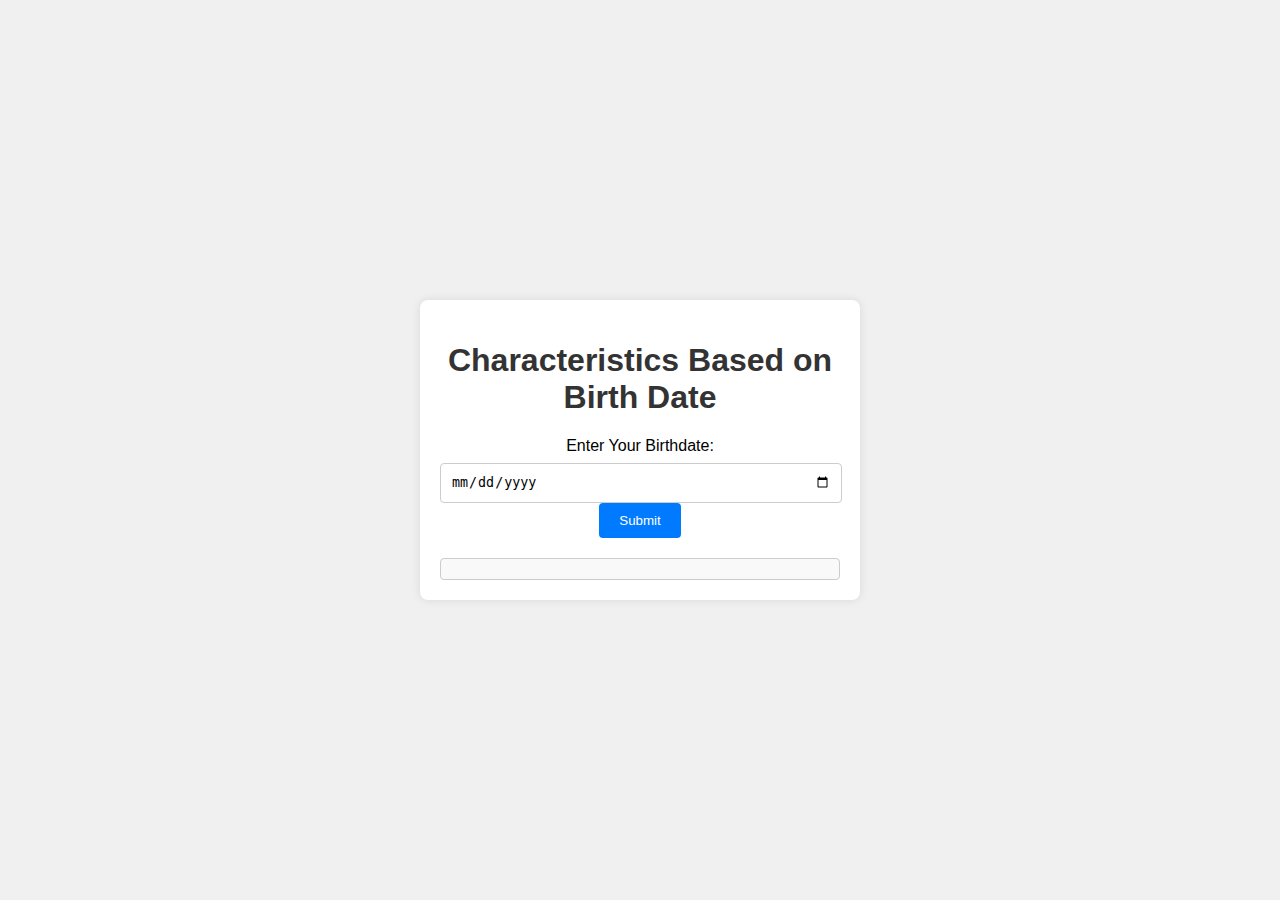
<file: Nissi-Autotasker/templates/char.html>
<!DOCTYPE html>
<html lang="en">
<head>
  <meta charset="UTF-8">
  <meta name="viewport" content="width=device-width, initial-scale=1.0">
  <title>Characteristics Based on Birth Date</title>
  <style>
    body {
      font-family: Arial, sans-serif;
      background-color: #f0f0f0;
      display: flex;
      justify-content: center;
      align-items: center;
      height: 100vh;
      margin: 0;
    }

    .container {
      background-color: #fff;
      padding: 20px;
      border-radius: 8px;
      box-shadow: 0 0 10px rgba(0, 0, 0, 0.1);
      text-align: center;
      max-width: 400px;
      width: 100%;
    }

    h1 {
      color: #333;
    }

    form {
      margin-bottom: 20px;
    }

    input[type="date"] {
      padding: 10px;
      margin-top: 8px;
      width: calc(100% - 20px);
      border-radius: 4px;
      border: 1px solid #ccc;
    }

    button {
      background-color: #007bff;
      color: #fff;
      border: none;
      padding: 10px 20px;
      cursor: pointer;
      border-radius: 4px;
    }

    button:hover {
      background-color: #0056b3;
    }

    #results {
      margin-top: 20px;
      padding: 10px;
      border: 1px solid #ccc;
      border-radius: 4px;
      background-color: #f9f9f9;
      text-align: left;
    }
  </style>
</head>
<body>
  <div class="container">
    <h1>Characteristics Based on Birth Date</h1>
    <form id="birthdateForm">
      <label for="birthdate">Enter Your Birthdate:</label>
      <input type="date" id="birthdate" name="birthdate" required>
      <button type="submit">Submit</button>
    </form>
    <div id="results"></div>
  </div>

  <script>
    document.getElementById('birthdateForm').addEventListener('submit', function(event) {
      event.preventDefault();
      const birthdate = document.getElementById('birthdate').value;
      const birthDateObj = new Date(birthdate);
      
      // Calculate mulank (life path number)
      const mulank = calculateMulank(birthDateObj);
      
      // Determine zodiac sign
      const zodiacSign = determineZodiacSign(birthDateObj.getMonth() + 1, birthDateObj.getDate());
      
      // Display results
      const resultsDiv = document.getElementById('results');
      resultsDiv.innerHTML = `
        <p><strong>Date of Birth:</strong> ${birthdate}</p>
        <p><strong>Mulank (Life Path Number):</strong> ${mulank}</p>
        <p><strong>Zodiac Sign:</strong> ${zodiacSign}</p>
        <p><strong>Characteristics:</strong> ${getCharacteristics(mulank, zodiacSign)}</p>
      `;
    });

    // Function to calculate mulank (life path number)
    function calculateMulank(date) {
      let day = date.getDate();
      let sum = 0;
      while (day > 0) {
        sum += day % 10;
        day = Math.floor(day / 10);
      }
      return sum;
    }

    // Function to determine zodiac sign
    function determineZodiacSign(month, day) {
      const zodiacSigns = [
        "Capricorn", "Aquarius", "Pisces", "Aries", "Taurus", "Gemini",
        "Cancer", "Leo", "Virgo", "Libra", "Scorpio", "Sagittarius"
      ];
      const startDates = [20, 19, 21, 20, 21, 21, 23, 23, 23, 23, 22, 22]; // Starting day of each Zodiac Sign in month

      let signIndex = month - 1;
      if (day < startDates[signIndex]) {
        signIndex = signIndex - 1;
      }
      if (signIndex === -1) {
        signIndex = 11;
      }
      return zodiacSigns[signIndex];
    }

    // Function to get characteristics based on mulank and zodiac sign
    function getCharacteristics(mulank, zodiacSign) {
      const characteristics = {
        1: "Natural leaders, independent, ambitious, courageous.",
        2: "Diplomatic, cooperative, nurturing, sensitive.",
        3: "Creative, expressive, optimistic, sociable.",
        4: "Practical, disciplined, reliable, hardworking.",
        5: "Adventurous, versatile, energetic, curious.",
        6: "Nurturing, compassionate, responsible, harmonious.",
        7: "Introspective, analytical, spiritual, insightful.",
        8: "Ambitious, influential, determined, practical.",
        9: "Compassionate, humanitarian, idealistic, generous."
      };
      
      return characteristics[mulank] + ` (${zodiacSign})`;
    }
  </script>
</body>
</html>
</file>
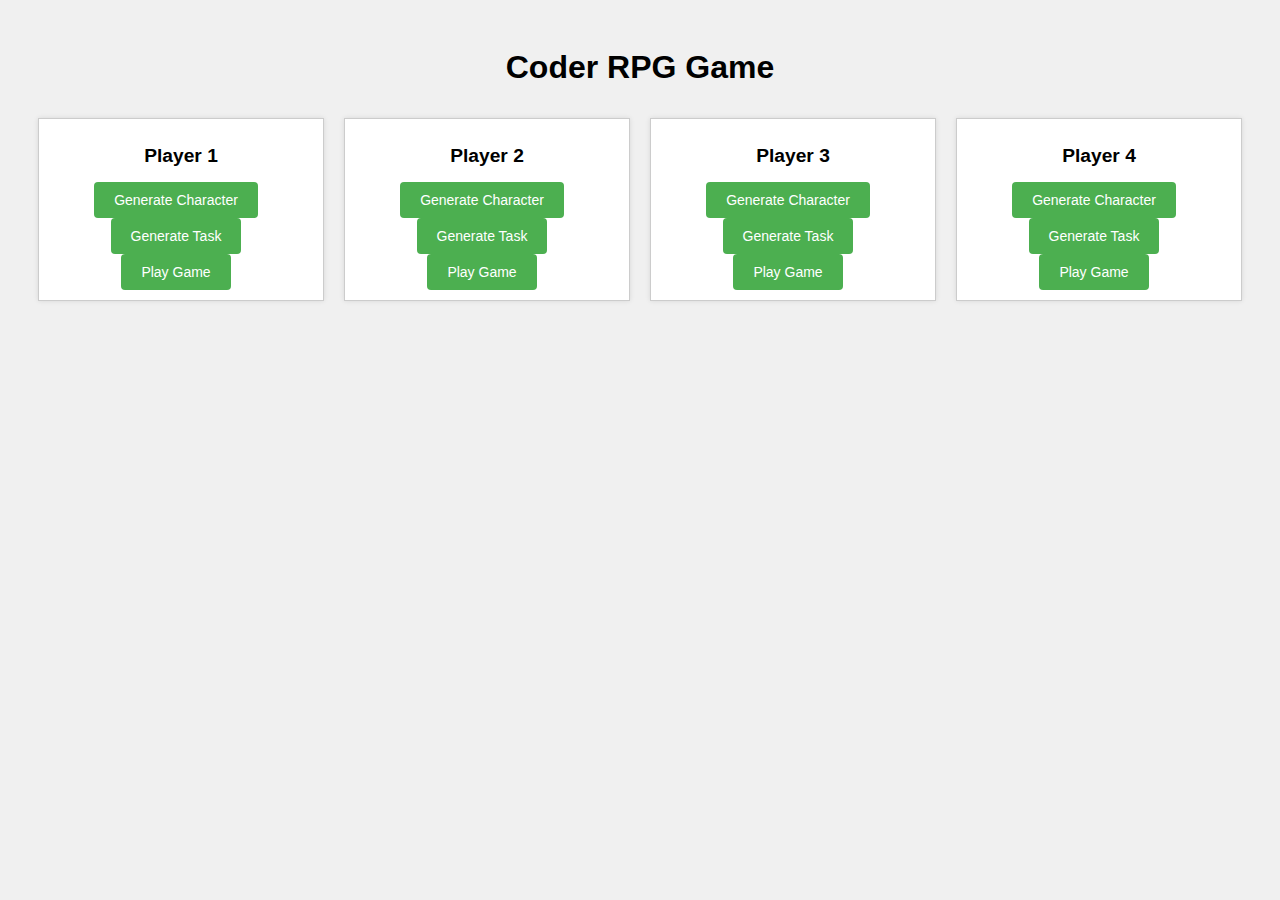
<file: Nissi-Autotasker/templates/comp.html>
<!DOCTYPE html>
<html lang="en">
<head>
<meta charset="UTF-8">
<meta name="viewport" content="width=device-width, initial-scale=1.0">
<title>Coder RPG Game</title>
<style>
    /* Inline CSS styles */
    body {
        font-family: Arial, sans-serif;
        background-color: #f0f0f0;
        text-align: center;
        padding: 20px;
    }
    .container {
        display: flex;
        justify-content: space-around;
        margin-top: 20px;
    }
    .player-box {
        width: 300px;
        background-color: #fff;
        border: 1px solid #ccc;
        padding: 10px;
        margin: 10px;
        box-shadow: 0 0 5px rgba(0, 0, 0, 0.1);
    }
    .player-box h2 {
        font-size: 1.2rem;
        margin-bottom: 10px;
    }
    .attribute-list, .task-list, .game-events {
        text-align: left;
        margin-bottom: 15px;
    }
    .attribute-list li, .task-list li, .game-events li {
        margin-bottom: 5px;
    }
    .btn-generate, .btn-task, .btn-play {
        background-color: #4CAF50;
        color: white;
        padding: 10px 20px;
        text-align: center;
        text-decoration: none;
        display: inline-block;
        font-size: 14px;
        cursor: pointer;
        border: none;
        border-radius: 4px;
        margin-right: 10px;
    }
    .btn-generate:hover, .btn-task:hover, .btn-play:hover {
        background-color: #45a049;
    }
</style>
</head>
<body>
    <h1>Coder RPG Game</h1>
    
    <div class="container">
        <div class="player-box" id="player1">
            <h2>Player 1</h2>
            <div class="attribute-list" id="attributes1">
                <!-- Attributes will be dynamically generated here -->
            </div>
            <div class="task-list" id="tasks1">
                <!-- Tasks will be dynamically generated here -->
            </div>
            <div class="game-events" id="events1">
                <!-- Game events will be dynamically generated here -->
            </div>
            <button class="btn-generate" onclick="generateCharacter(1)">Generate Character</button>
            <button class="btn-task" onclick="generateTask(1)">Generate Task</button>
            <button class="btn-play" onclick="playGame(1)">Play Game</button>
        </div>
        <div class="player-box" id="player2">
            <h2>Player 2</h2>
            <div class="attribute-list" id="attributes2">
                <!-- Attributes will be dynamically generated here -->
            </div>
            <div class="task-list" id="tasks2">
                <!-- Tasks will be dynamically generated here -->
            </div>
            <div class="game-events" id="events2">
                <!-- Game events will be dynamically generated here -->
            </div>
            <button class="btn-generate" onclick="generateCharacter(2)">Generate Character</button>
            <button class="btn-task" onclick="generateTask(2)">Generate Task</button>
            <button class="btn-play" onclick="playGame(2)">Play Game</button>
        </div>
        <div class="player-box" id="player3">
            <h2>Player 3</h2>
            <div class="attribute-list" id="attributes3">
                <!-- Attributes will be dynamically generated here -->
            </div>
            <div class="task-list" id="tasks3">
                <!-- Tasks will be dynamically generated here -->
            </div>
            <div class="game-events" id="events3">
                <!-- Game events will be dynamically generated here -->
            </div>
            <button class="btn-generate" onclick="generateCharacter(3)">Generate Character</button>
            <button class="btn-task" onclick="generateTask(3)">Generate Task</button>
            <button class="btn-play" onclick="playGame(3)">Play Game</button>
        </div>
        <div class="player-box" id="player4">
            <h2>Player 4</h2>
            <div class="attribute-list" id="attributes4">
                <!-- Attributes will be dynamically generated here -->
            </div>
            <div class="task-list" id="tasks4">
                <!-- Tasks will be dynamically generated here -->
            </div>
            <div class="game-events" id="events4">
                <!-- Game events will be dynamically generated here -->
            </div>
            <button class="btn-generate" onclick="generateCharacter(4)">Generate Character</button>
            <button class="btn-task" onclick="generateTask(4)">Generate Task</button>
            <button class="btn-play" onclick="playGame(4)">Play Game</button>
        </div>
    </div>

    <script>
        // Inline JavaScript
        function generateCharacter(playerNum) {
            var classes = ["Developer", "Data Scientist", "Backend Engineer"];
            var languages = ["JavaScript", "Python", "Java"];
            var algorithms = ["Bubble Sort", "Binary Search", "Quick Sort"];
            var complexities = ["O(1)", "O(log n)", "O(n)", "O(n log n)", "O(n^2)"];

            var playerName = "Player " + playerNum;
            var playerClass = classes[Math.floor(Math.random() * classes.length)];
            var playerLanguage = languages[Math.floor(Math.random() * languages.length)];
            var playerAlgorithm = algorithms[Math.floor(Math.random() * algorithms.length)];
            var playerComplexity = complexities[Math.floor(Math.random() * complexities.length)];

            var attributeList = document.getElementById("attributes" + playerNum);
            attributeList.innerHTML = "";
            attributeList.innerHTML += "<li><strong>Name:</strong> " + playerName + "</li>";
            attributeList.innerHTML += "<li><strong>Class:</strong> " + playerClass + "</li>";
            attributeList.innerHTML += "<li><strong>Main Language:</strong> " + playerLanguage + "</li>";
            attributeList.innerHTML += "<li><strong>Preferred Algorithm:</strong> " + playerAlgorithm + "</li>";
            attributeList.innerHTML += "<li><strong>Algorithm Complexity:</strong> " + playerComplexity + "</li>";
        }

        function generateTask(playerNum) {
            var tasks = [
                { description: "Implement " + generateRandomAlgorithm() + " algorithm.", complexity: getRandomComplexity() },
                { description: "Optimize code for " + generateRandomProblem() + ".", complexity: getRandomComplexity() },
                { description: "Fix bugs in " + generateRandomLanguage() + " code.", complexity: getRandomComplexity() }
            ];

            var taskList = document.getElementById("tasks" + playerNum);
            taskList.innerHTML = "";

            for (var i = 0; i < 3; i++) {
                var task = tasks[Math.floor(Math.random() * tasks.length)];
                taskList.innerHTML += "<li><strong>Task:</strong> " + task.description + "<br><strong>Required Complexity:</strong> " + task.complexity + "</li>";
            }
        }

        function playGame(playerNum) {
            var events = [
                "You encounter a complex problem! Choose an algorithm with the appropriate complexity.",
                "You find a code optimization challenge. Use your skills to improve efficiency.",
                "A bug has surfaced in critical code. Quickly resolve it without disrupting the system."
            ];

            var eventList = document.getElementById("events" + playerNum);
            eventList.innerHTML = "";

            var randomEventIndex = Math.floor(Math.random() * events.length);
            var event = events[randomEventIndex];
            eventList.innerHTML += "<li><strong>Event:</strong> " + event + "</li>";
        }

        function generateRandomAlgorithm() {
            var algorithms = ["Bubble Sort", "Binary Search", "Quick Sort", "Merge Sort", "Selection Sort"];
            return algorithms[Math.floor(Math.random() * algorithms.length)];
        }

        function generateRandomProblem() {
            var problems = ["memory management", "thread synchronization", "database optimization", "network latency"];
            return problems[Math.floor(Math.random() * problems.length)];
        }

        function generateRandomLanguage() {
            var languages = ["JavaScript", "Python", "Java", "C++", "Ruby"];
            return languages[Math.floor(Math.random() * languages.length)];
        }

        function getRandomComplexity() {
            var complexities = ["O(1)", "O(log n)", "O(n)", "O(n log n)", "O(n^2)"];
            return complexities[Math.floor(Math.random() * complexities.length)];
        }
    </script>
</body>
</html>
</file>
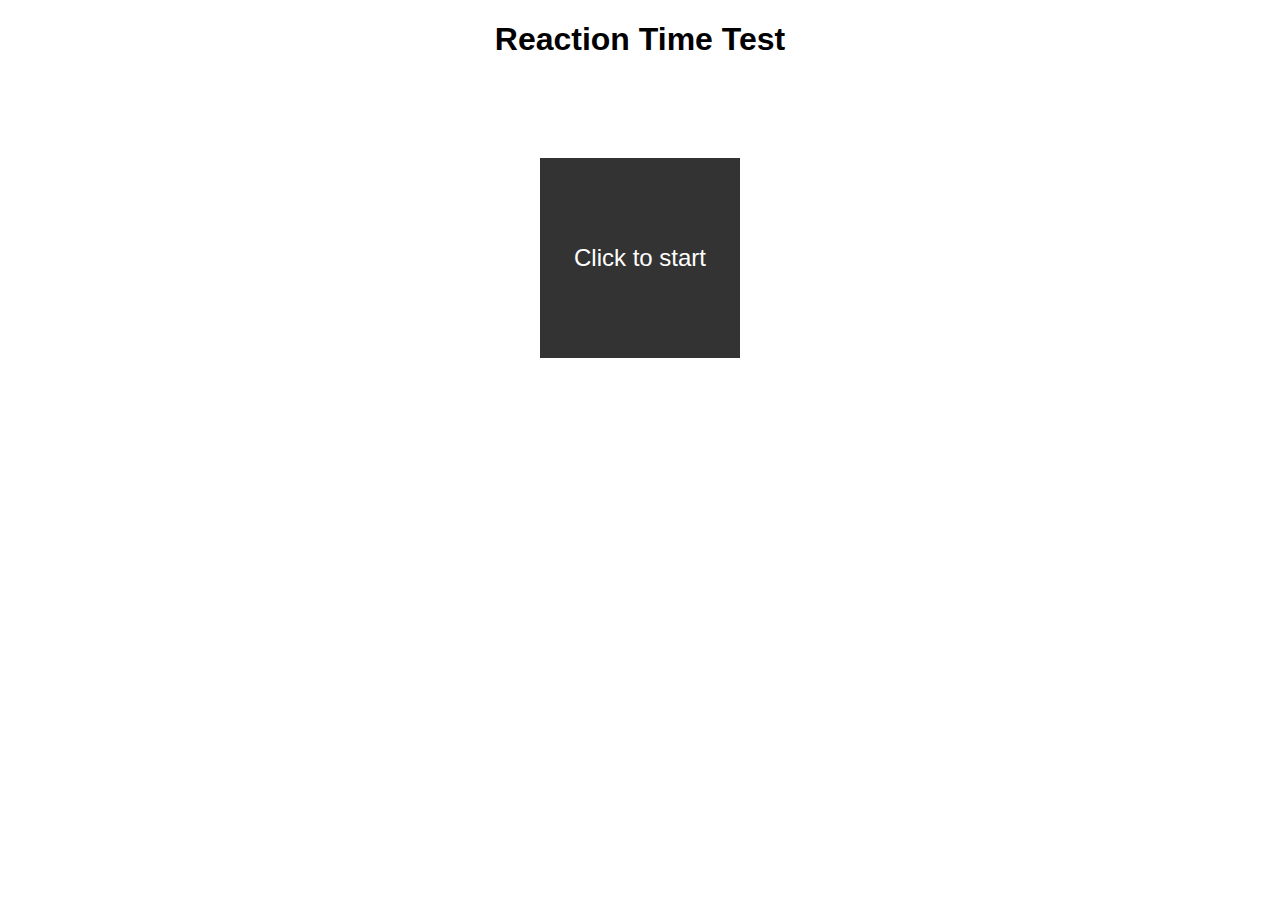
<file: Nissi-Autotasker/templates/G2.html>
<!DOCTYPE html>
<html lang="en">
<head>
<meta charset="UTF-8">
<meta name="viewport" content="width=device-width, initial-scale=1.0">
<title>Reaction Time Test</title>
<style>
  body { font-family: Arial, sans-serif; text-align: center; }
  .box { width: 200px; height: 200px; margin: 100px auto; background: #333; display: flex; justify-content: center; align-items: center; color: white; font-size: 24px; cursor: pointer; }
  .hidden { display: none; }
</style>
</head>
<body>
<h1>Reaction Time Test</h1>
<div class="box">Click to start</div>
<div class="score"></div>
<script>
  const box = document.querySelector('.box');
  const scoreElement = document.querySelector('.score');
  let startTime, endTime;

  box.addEventListener('click', () => {
    if (box.textContent === 'Click to start') {
      box.textContent = 'Wait for green...';
      box.style.backgroundColor = '#333';
      setTimeout(() => {
        startTime = new Date().getTime();
        box.style.backgroundColor = 'green';
        box.textContent = 'Click!';
      }, Math.random() * 2000 + 1000);
    } else if (box.style.backgroundColor === 'green') {
      endTime = new Date().getTime();
      const reactionTime = (endTime - startTime) / 1000;
      box.textContent = 'Click to start';
      scoreElement.textContent = `Your reaction time is ${reactionTime} seconds`;
      box.style.backgroundColor = '#333';
    }
  });
</script>
</body>
</html>
</file>
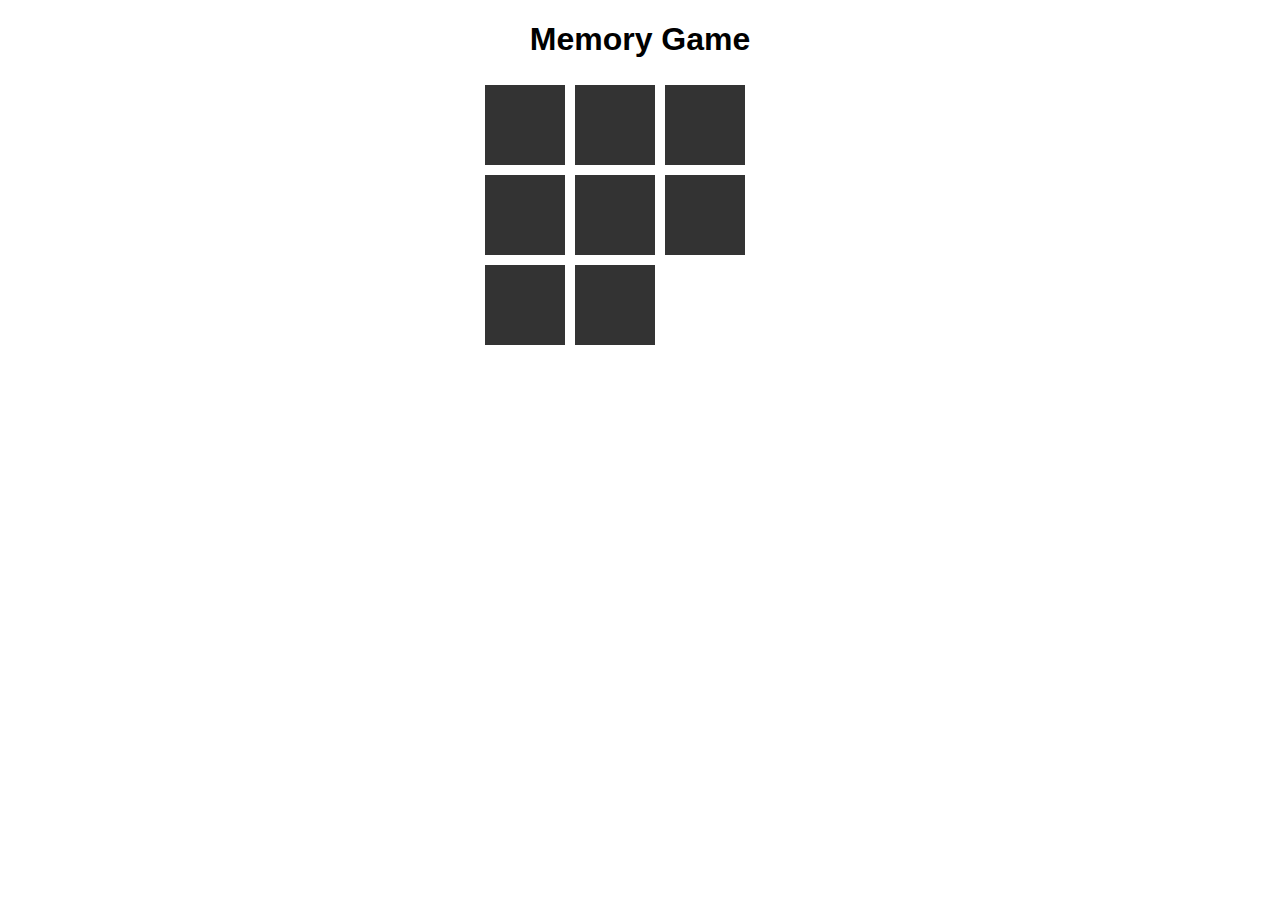
<file: Nissi-Autotasker/templates/MemGame.html>
<!DOCTYPE html>
<html lang="en">
<head>
<meta charset="UTF-8">
<meta name="viewport" content="width=device-width, initial-scale=1.0">
<title>Memory Game</title>
<style>
  body { font-family: Arial, sans-serif; text-align: center; }
  .grid { display: flex; flex-wrap: wrap; width: 320px; margin: 0 auto; }
  .card { width: 80px; height: 80px; margin: 5px; background: #ccc; display: flex; justify-content: center; align-items: center; font-size: 24px; cursor: pointer; }
  .hidden { background: #333; color: #333; }
</style>
</head>
<body>
<h1>Memory Game</h1>
<div class="grid"></div>
<script>
  const cardsArray = ['A', 'A', 'B', 'B', 'C', 'C', 'D', 'D'];
  let firstCard, secondCard;
  let lockBoard = false;

  function shuffle(array) {
    array.sort(() => Math.random() - 0.5);
  }

  function createBoard() {
    const grid = document.querySelector('.grid');
    shuffle(cardsArray);
    cardsArray.forEach(char => {
      const card = document.createElement('div');
      card.classList.add('card', 'hidden');
      card.textContent = char;
      card.addEventListener('click', flipCard);
      grid.appendChild(card);
    });
  }

  function flipCard() {
    if (lockBoard || this === firstCard) return;
    this.classList.remove('hidden');

    if (!firstCard) {
      firstCard = this;
    } else {
      secondCard = this;
      checkForMatch();
    }
  }

  function checkForMatch() {
    lockBoard = true;
    if (firstCard.textContent === secondCard.textContent) {
      resetBoard();
    } else {
      setTimeout(() => {
        firstCard.classList.add('hidden');
        secondCard.classList.add('hidden');
        resetBoard();
      }, 1000);
    }
  }

  function resetBoard() {
    [firstCard, secondCard, lockBoard] = [null, null, false];
  }

  createBoard();
</script>
</body>
</html>
</file>
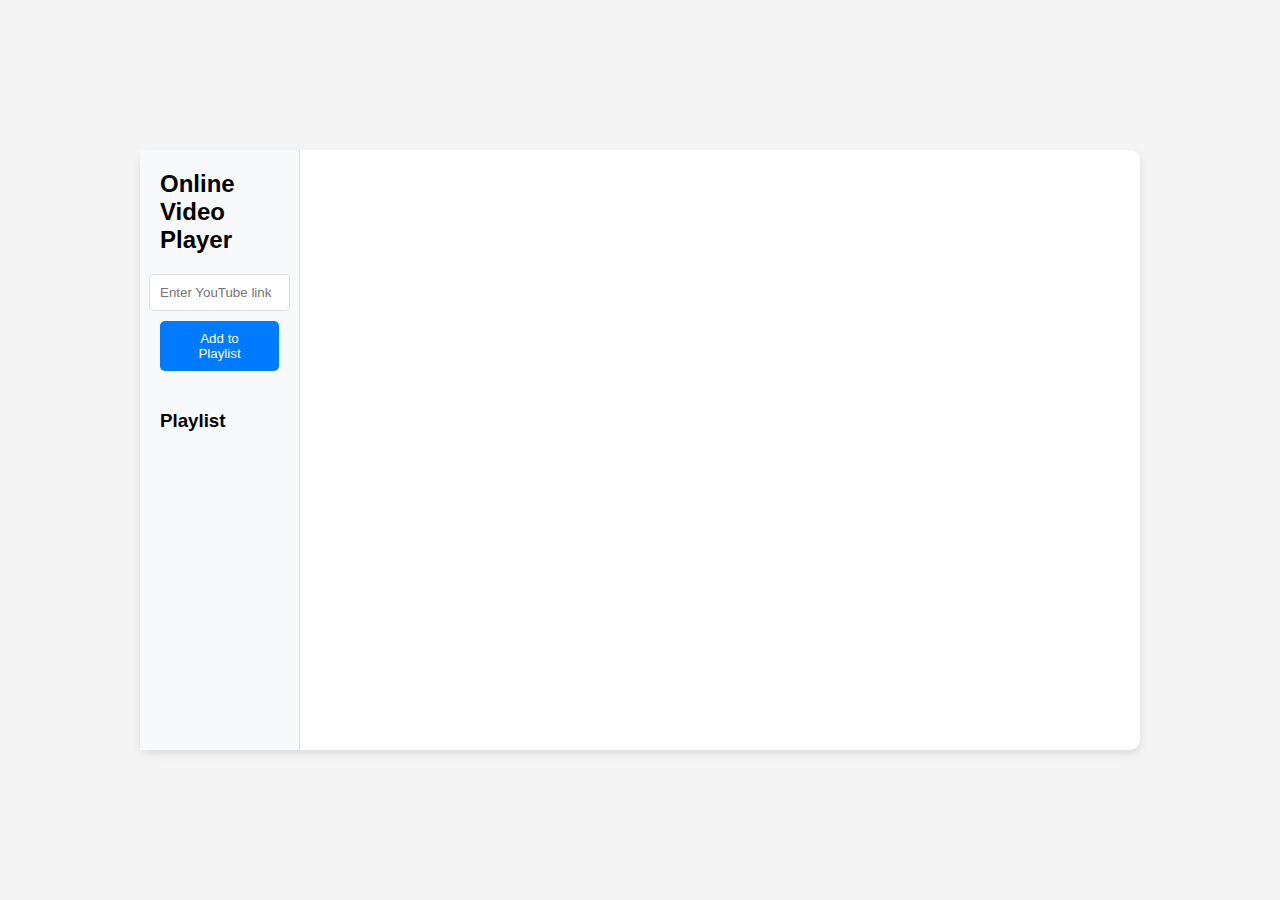
<file: Nissi-Autotasker/templates/MusicPlayer.html>
<!DOCTYPE html>
<html lang="en">
<head>
    <meta charset="UTF-8">
    <meta name="viewport" content="width=device-width, initial-scale=1.0">
    <title>Online Video Player</title>
    <style>
        body {
            font-family: Arial, sans-serif;
            background: #f4f4f4;
            display: flex;
            justify-content: center;
            align-items: center;
            height: 100vh;
            margin: 0;
        }
        .container {
            background: #fff;
            border-radius: 10px;
            box-shadow: 0 4px 8px rgba(0, 0, 0, 0.1);
            width: 1000px;
            height: 600px;
            display: flex;
        }
        .sidebar {
            background: #f8f9fa;
            padding: 20px;
            width: 250px;
            border-right: 1px solid #ddd;
            display: flex;
            flex-direction: column;
            align-items: center;
            overflow-y: auto;
        }
        .sidebar h2 {
            margin: 0 0 20px;
        }
        .sidebar input[type="text"] {
            width: 100%;
            padding: 10px;
            margin-bottom: 10px;
            border: 1px solid #ddd;
            border-radius: 5px;
        }
        .sidebar button {
            width: 100%;
            padding: 10px 20px;
            background: #007bff;
            border: none;
            border-radius: 5px;
            color: #fff;
            cursor: pointer;
        }
        .sidebar button:hover {
            background: #0056b3;
        }
        .playlist {
            width: 100%;
            margin-top: 20px;
            padding: 0 10px;
            overflow-y: auto;
        }
        .playlist ul {
            list-style: none;
            padding: 0;
            margin: 0;
        }
        .playlist li {
            padding: 10px;
            background: #f9f9f9;
            margin-bottom: 5px;
            border-radius: 5px;
            cursor: pointer;
        }
        .playlist li:hover {
            background: #e9ecef;
        }
        .playlist li .title {
            font-weight: bold;
            margin-bottom: 5px;
        }
        .playlist li .link {
            font-size: 0.8em;
            color: #666;
            word-wrap: break-word;
        }
        .playlist li button {
            background: #dc3545;
            padding: 5px 10px;
            margin-top: 5px;
            border: none;
            border-radius: 5px;
            color: #fff;
            cursor: pointer;
        }
        .playlist li button:hover {
            background: #c82333;
        }
        .player {
            flex-grow: 1;
            padding: 20px;
            display: flex;
            flex-direction: column;
            align-items: center;
            justify-content: center;
        }
        .player iframe {
            width: 800px;
            height: 450px;
            border: none;
            border-radius: 10px;
        }
    </style>
</head>
<body>
    <div class="container">
        <div class="sidebar">
            <h2>Online Video Player</h2>
            <input type="text" id="video-url" placeholder="Enter YouTube link">
            <button id="add-to-playlist">Add to Playlist</button>
            <div class="playlist">
                <h3>Playlist</h3>
                <ul id="playlist"></ul>
            </div>
        </div>
        <div class="player">
            <iframe id="video-player" frameborder="0" allowfullscreen></iframe>
        </div>
    </div>

    <script>
        const addToPlaylistButton = document.getElementById('add-to-playlist');
        const videoUrlInput = document.getElementById('video-url');
        const playlist = document.getElementById('playlist');
        const videoPlayer = document.getElementById('video-player');

        let videoLinks = [];

        addToPlaylistButton.addEventListener('click', () => {
            const url = videoUrlInput.value.trim();
            if (url) {
                videoLinks.push(url);
                updatePlaylist();
                videoUrlInput.value = '';
            }
        });

        function updatePlaylist() {
            playlist.innerHTML = '';
            videoLinks.forEach((link, index) => {
                const videoId = getVideoId(link);
                getVideoTitle(videoId, (title) => {
                    const listItem = document.createElement('li');
                    listItem.innerHTML = `
                        <div class="title">${title}</div>
                        <div class="link">${link}</div>
                        <button onclick="removeFromPlaylist(${index})">Remove</button>
                    `;
                    listItem.addEventListener('click', () => {
                        playVideo(link);
                    });
                    playlist.appendChild(listItem);
                });
            });
        }

        function removeFromPlaylist(index) {
            videoLinks.splice(index, 1);
            updatePlaylist();
        }

        function playVideo(link) {
            const videoId = getVideoId(link);
            videoPlayer.src = `https://www.youtube.com/embed/${videoId}`;
        }

        function getVideoId(link) {
            let videoId = '';
            if (link.includes('youtube.com/watch')) {
                videoId = link.split('v=')[1].split('&')[0];
            } else if (link.includes('youtu.be/')) {
                videoId = link.split('youtu.be/')[1];
            }
            return videoId;
        }

        // Simulated function to get video title (replace with actual API call if desired)
        function getVideoTitle(videoId, callback) {
            // Simulated titles based on video IDs
            const titles = {
                'izymRBBH4Zo': 'अल्लू अर्जुन अपने चाचा को केस लड़ने बोलता है',
                'MXJCnccDLA0': 'Another Video Title',
                // Add more as needed
            };

            const title = titles[videoId] || 'Untitled'; // Default to 'Untitled' if no match found
            callback(title);
        }
    </script>
</body>
</html>
</file>
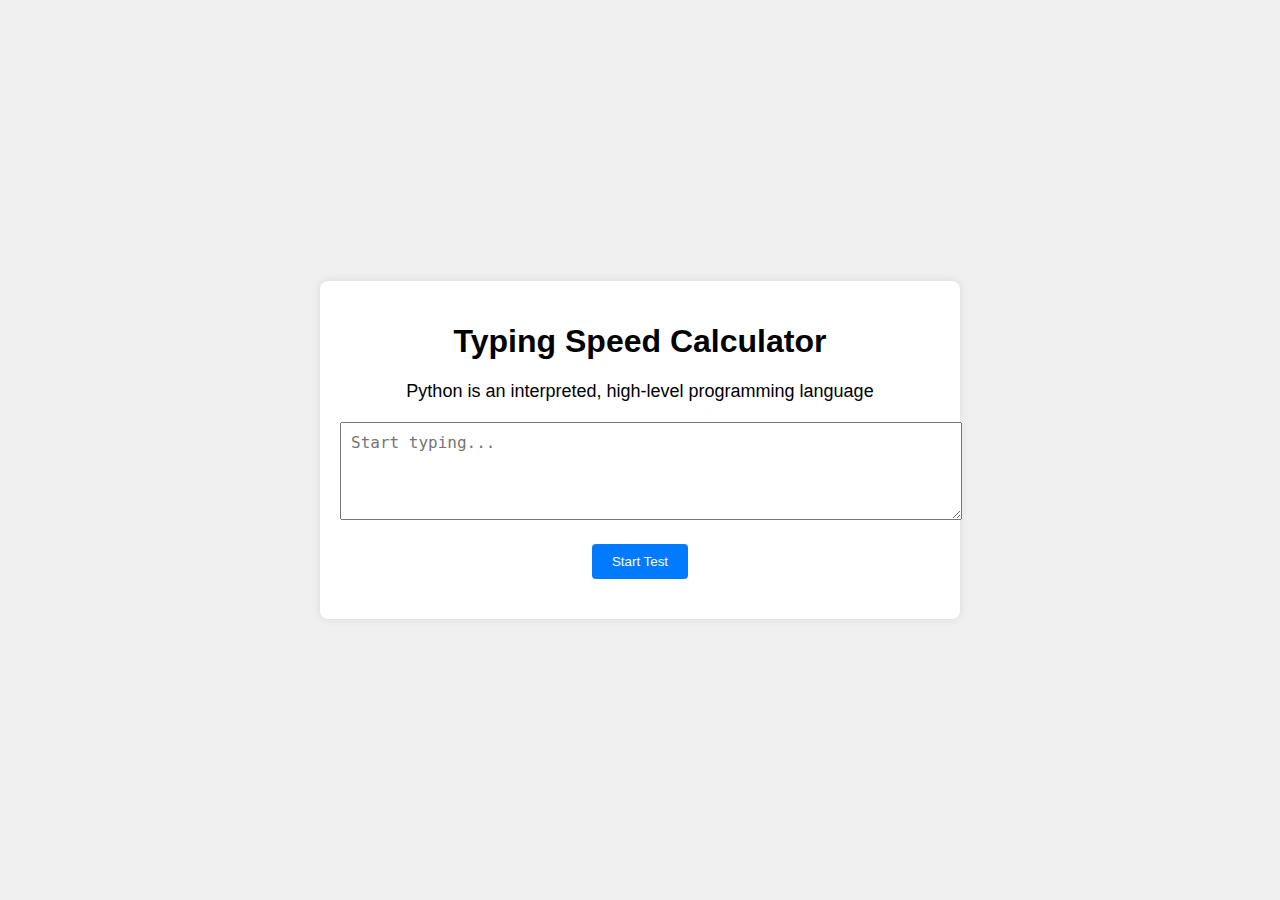
<file: Nissi-Autotasker/templates/Speed.html>
<!DOCTYPE html>
<html lang="en">
<head>
    <meta charset="UTF-8">
    <meta name="viewport" content="width=device-width, initial-scale=1.0">
    <title>Typing Speed Calculator</title>
    <style>
        body {
            font-family: Arial, sans-serif;
            display: flex;
            justify-content: center;
            align-items: center;
            height: 100vh;
            background-color: #f0f0f0;
            margin: 0;
        }
        .container {
            background-color: #fff;
            padding: 20px;
            border-radius: 8px;
            box-shadow: 0 0 10px rgba(0, 0, 0, 0.1);
            text-align: center;
            width: 80%;
            max-width: 600px;
        }
        .phrase {
            font-size: 18px;
            margin-bottom: 20px;
        }
        .input-area {
            width: 100%;
            padding: 10px;
            font-size: 16px;
            margin-bottom: 20px;
        }
        .result {
            margin-top: 20px;
            font-size: 18px;
        }
        .retry-button {
            padding: 10px 20px;
            background-color: #007bff;
            color: #fff;
            border: none;
            border-radius: 4px;
            cursor: pointer;
        }
        .retry-button:hover {
            background-color: #0056b3;
        }
    </style>
</head>
<body>
    <div class="container">
        <h1>Typing Speed Calculator</h1>
        <div class="phrase" id="phrase">Python is an interpreted, high-level programming language</div>
        <textarea id="inputText" class="input-area" rows="4" placeholder="Start typing..."></textarea>
        <button class="retry-button" onclick="startTest()">Start Test</button>
        <div class="result" id="result"></div>
    </div>

    <script>
        let startTime;
        const phrase = "Python is an interpreted, high-level programming language";
        const wordCount = phrase.split(' ').length;

        function startTest() {
            const inputText = document.getElementById('inputText');
            inputText.value = '';
            inputText.focus();
            startTime = new Date().getTime();
            inputText.addEventListener('input', calculateSpeed);
        }

        function calculateSpeed() {
            const inputText = document.getElementById('inputText').value;
            const endTime = new Date().getTime();
            const timeTaken = (endTime - startTime) / 1000; // in seconds
            const lengthOfInput = inputText.split(' ').length;
            const accuracy = inputText.split(' ').filter(word => phrase.split(' ').includes(word)).length / wordCount;
            const wordsPerMinute = (lengthOfInput / timeTaken) * 60;

            document.getElementById('result').innerHTML = `
                Total words: ${lengthOfInput}<br>
                Time used: ${timeTaken.toFixed(2)} seconds<br>
                Your accuracy: ${(accuracy * 100).toFixed(2)}%<br>
                Speed is: ${wordsPerMinute.toFixed(2)} words per minute
            `;
        }
    </script>
</body>
</html>
</file>
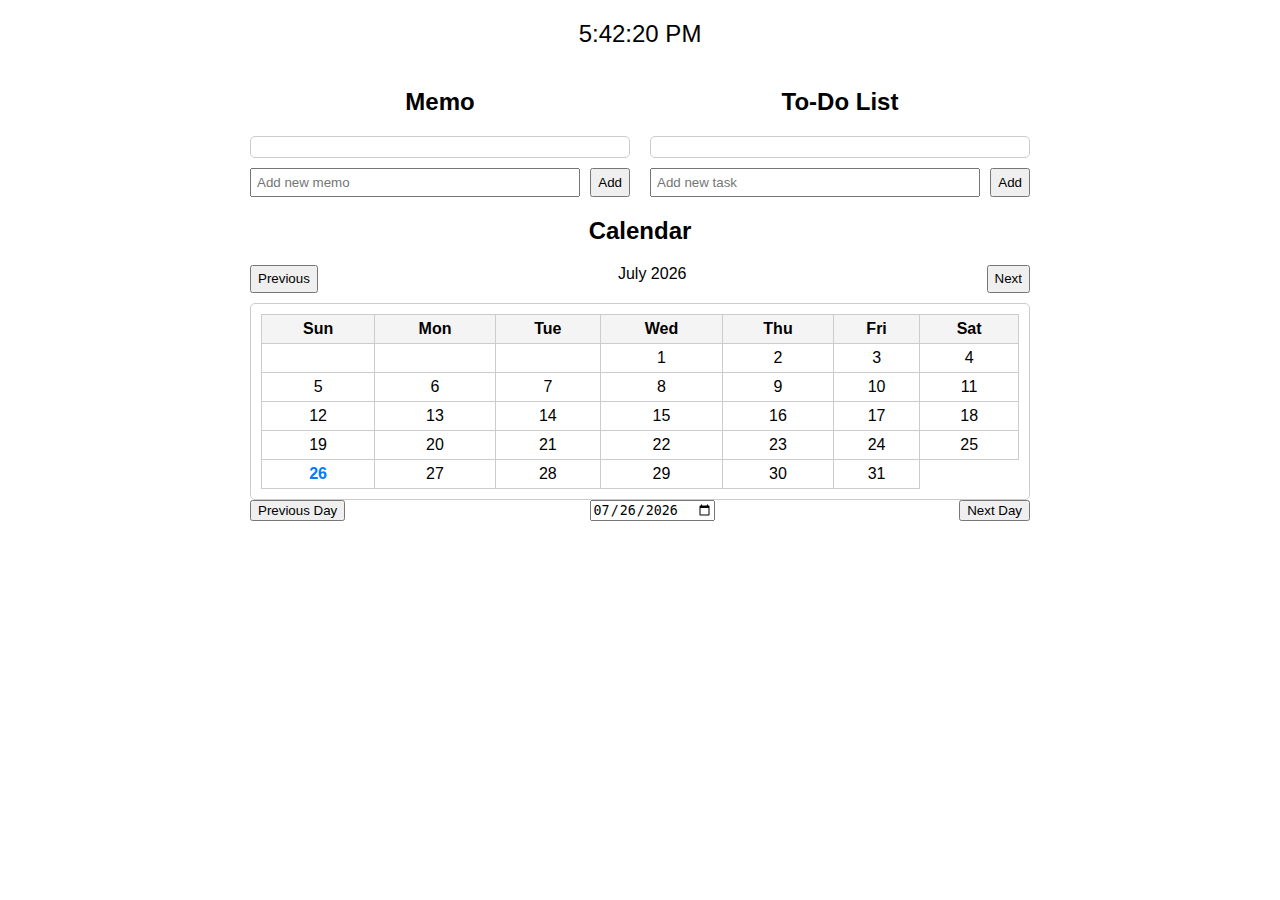
<file: Nissi-Autotasker/templates/TodoMemo.html>
<!DOCTYPE html>
<html lang="en">
<head>
<meta charset="UTF-8">
<meta name="viewport" content="width=device-width, initial-scale=1.0">
<title>Memo and To-Do List Manager</title>
<style>
  body { font-family: Arial, sans-serif; margin: 0; padding: 20px; display: flex; flex-direction: column; align-items: center; }
  .clock { font-size: 24px; margin-bottom: 20px; }
  .container { display: flex; flex-wrap: wrap; justify-content: space-between; width: 100%; max-width: 800px; }
  .column { flex: 1; margin: 0 10px; }
  h2 { text-align: center; }
  .memo-list, .todo-list, .calendar { border: 1px solid #ccc; padding: 10px; border-radius: 5px; }
  .item { display: flex; justify-content: space-between; align-items: center; margin: 5px 0; }
  .item input { margin-right: 10px; }
  .add-item { display: flex; justify-content: space-between; margin-top: 10px; }
  .add-item input { flex: 1; margin-right: 10px; padding: 5px; }
  .calendar-table { width: 100%; border-collapse: collapse; }
  .calendar-table th, .calendar-table td { border: 1px solid #ccc; padding: 5px; text-align: center; cursor: pointer; }
  .calendar-table th { background: #f4f4f4; }
  .selected-date { font-weight: bold; color: #007BFF; }
  .highlight-date { font-weight: bold; color: red; }
  .nav-buttons, .date-selector { display: flex; justify-content: space-between; margin-bottom: 10px; }
  .month-year { text-align: center; margin-bottom: 10px; }
</style>
</head>
<body>
<div class="clock" id="clock"></div>
<div class="container">
  <div class="column">
    <h2>Memo</h2>
    <div class="memo-list" id="memo-list"></div>
    <div class="add-item">
      <input type="text" id="new-memo" placeholder="Add new memo">
      <button id="add-memo-btn">Add</button>
    </div>
  </div>
  <div class="column">
    <h2>To-Do List</h2>
    <div class="todo-list" id="todo-list"></div>
    <div class="add-item">
      <input type="text" id="new-todo" placeholder="Add new task">
      <button id="add-todo-btn">Add</button>
    </div>
  </div>
  <div class="column">
    <h2>Calendar</h2>
    <div class="nav-buttons">
      <button id="prev-month-btn">Previous</button>
      <span class="month-year" id="month-year"></span>
      <button id="next-month-btn">Next</button>
    </div>
    <div class="calendar" id="calendar"></div>
    <div class="date-selector">
      <button id="prev-day-btn">Previous Day</button>
      <input type="date" id="date-input">
      <button id="next-day-btn">Next Day</button>
    </div>
  </div>
</div>
<script>
  let selectedDate = new Date();
  let memos = JSON.parse(localStorage.getItem('memos')) || {};
  let todos = JSON.parse(localStorage.getItem('todos')) || {};

  function updateClock() {
    const clock = document.getElementById('clock');
    const now = new Date();
    clock.textContent = now.toLocaleTimeString();
  }
  setInterval(updateClock, 1000);
  updateClock();

  function saveData() {
    localStorage.setItem('memos', JSON.stringify(memos));
    localStorage.setItem('todos', JSON.stringify(todos));
  }

  function addMemo() {
    const memoInput = document.getElementById('new-memo');
    if (memoInput.value) {
      const dateKey = selectedDate.toISOString().split('T')[0];
      if (!memos[dateKey]) {
        memos[dateKey] = [];
      }
      memos[dateKey].push(memoInput.value);
      memoInput.value = '';
      updateMemoList();
      saveData();
      createCalendar(selectedDate.getFullYear(), selectedDate.getMonth());
    }
  }

  function addTodo() {
    const todoInput = document.getElementById('new-todo');
    if (todoInput.value) {
      const dateKey = selectedDate.toISOString().split('T')[0];
      if (!todos[dateKey]) {
        todos[dateKey] = [];
      }
      todos[dateKey].push(todoInput.value);
      todoInput.value = '';
      updateTodoList();
      saveData();
      createCalendar(selectedDate.getFullYear(), selectedDate.getMonth());
    }
  }

  function updateMemoList() {
    const memoList = document.getElementById('memo-list');
    memoList.innerHTML = '';
    const dateKey = selectedDate.toISOString().split('T')[0];
    if (memos[dateKey]) {
      memos[dateKey].forEach((memo, index) => {
        const item = document.createElement('div');
        item.className = 'item';
        const text = document.createElement('span');
        text.textContent = memo;
        item.appendChild(text);
        const updateButton = document.createElement('button');
        updateButton.textContent = 'Update';
        updateButton.onclick = () => {
          const newMemo = prompt('Update memo:', memo);
          if (newMemo) {
            memos[dateKey][index] = newMemo;
            updateMemoList();
            saveData();
            createCalendar(selectedDate.getFullYear(), selectedDate.getMonth());
          }
        };
        item.appendChild(updateButton);
        const removeButton = document.createElement('button');
        removeButton.textContent = 'Remove';
        removeButton.onclick = () => {
          memos[dateKey] = memos[dateKey].filter(m => m !== memo);
          updateMemoList();
          saveData();
          createCalendar(selectedDate.getFullYear(), selectedDate.getMonth());
        };
        item.appendChild(removeButton);
        memoList.appendChild(item);
      });
    }
  }

  function updateTodoList() {
    const todoList = document.getElementById('todo-list');
    todoList.innerHTML = '';
    const dateKey = selectedDate.toISOString().split('T')[0];
    if (todos[dateKey]) {
      todos[dateKey].forEach((todo, index) => {
        const item = document.createElement('div');
        item.className = 'item';
        const checkbox = document.createElement('input');
        checkbox.type = 'checkbox';
        checkbox.onchange = () => item.classList.toggle('completed');
        item.appendChild(checkbox);
        const text = document.createElement('span');
        text.textContent = todo;
        item.appendChild(text);
        const updateButton = document.createElement('button');
        updateButton.textContent = 'Update';
        updateButton.onclick = () => {
          const newTodo = prompt('Update task:', todo);
          if (newTodo) {
            todos[dateKey][index] = newTodo;
            updateTodoList();
            saveData();
            createCalendar(selectedDate.getFullYear(), selectedDate.getMonth());
          }
        };
        item.appendChild(updateButton);
        const removeButton = document.createElement('button');
        removeButton.textContent = 'Remove';
        removeButton.onclick = () => {
          todos[dateKey] = todos[dateKey].filter(t => t !== todo);
          updateTodoList();
          saveData();
          createCalendar(selectedDate.getFullYear(), selectedDate.getMonth());
        };
        item.appendChild(removeButton);
        todoList.appendChild(item);
      });
    }
  }

  function createCalendar(year, month) {
    const calendar = document.getElementById('calendar');
    const monthYear = document.getElementById('month-year');
    monthYear.textContent = `${new Date(year, month).toLocaleString('default', { month: 'long' })} ${year}`;
    calendar.innerHTML = '';
    const date = new Date(Date.UTC(year, month, 1));
    const days = ['Sun', 'Mon', 'Tue', 'Wed', 'Thu', 'Fri', 'Sat'];
    const table = document.createElement('table');
    table.className = 'calendar-table';
    let headerRow = document.createElement('tr');
    days.forEach(day => {
      const th = document.createElement('th');
      th.textContent = day;
      headerRow.appendChild(th);
    });
    table.appendChild(headerRow);
    let row = document.createElement('tr');
    for (let i = 0; i < date.getUTCDay(); i++) {
      let cell = document.createElement('td');
      row.appendChild(cell);
    }
    while (date.getUTCMonth() === month) {
      if (date.getUTCDay() === 0) {
        row = document.createElement('tr');
        table.appendChild(row);
      }
      let cell = document.createElement('td');
      cell.textContent = date.getUTCDate();
      cell.onclick = (event) => {
        event.stopPropagation(); // Prevent the month from switching
        selectDate(new Date(date));
      };
      const dateKey = date.toISOString().split('T')[0];
      if (date.toDateString() === selectedDate.toDateString()) {
        cell.classList.add('selected-date');
      }
      if (memos[dateKey] && memos[dateKey].length > 0 || todos[dateKey] && todos[dateKey].length > 0) {
        cell.classList.add('highlight-date');
      }
      row.appendChild(cell);
      if (date.getUTCDay() === 6) {
        table.appendChild(row);
        row = document.createElement('tr');
      }
      date.setUTCDate(date.getUTCDate() + 1);
    }
    table.appendChild(row);  // Append the last row
    calendar.appendChild(table);
  }

  function selectDate(date) {
    selectedDate = new Date(date);
    updateMemoList();
    updateTodoList();
    document.getElementById('date-input').value = selectedDate.toISOString().split('T')[0];
    createCalendar(selectedDate.getUTCFullYear(), selectedDate.getUTCMonth());
  }

  function selectSpecificDate() {
    const dateInput = document.getElementById('date-input').value;
    if (dateInput) {
      selectDate(new Date(dateInput));
    }
  }

  function prevDay() {
    selectedDate.setUTCDate(selectedDate.getUTCDate() - 1);
    selectDate(selectedDate);
  }

  function nextDay() {
    selectedDate.setUTCDate(selectedDate.getUTCDate() + 1);
    selectDate(selectedDate);
  }

  function prevMonth() {
    selectedDate.setUTCMonth(selectedDate.getUTCMonth() - 1);
    createCalendar(selectedDate.getUTCFullYear(), selectedDate.getUTCMonth());
  }

  function nextMonth() {
    selectedDate.setUTCMonth(selectedDate.getUTCMonth() + 1);
    createCalendar(selectedDate.getUTCFullYear(), selectedDate.getUTCMonth());
  }

  document.getElementById('add-memo-btn').addEventListener('click', addMemo);
  document.getElementById('add-todo-btn').addEventListener('click', addTodo);
  document.getElementById('prev-month-btn').addEventListener('click', prevMonth);
  document.getElementById('next-month-btn').addEventListener('click', nextMonth);
  document.getElementById('prev-day-btn').addEventListener('click', prevDay);
  document.getElementById('next-day-btn').addEventListener('click', nextDay);
  document.getElementById('date-input').addEventListener('change', selectSpecificDate);

  const today = new Date();
  selectDate(today);
</script>
</body>
</html>
</file>
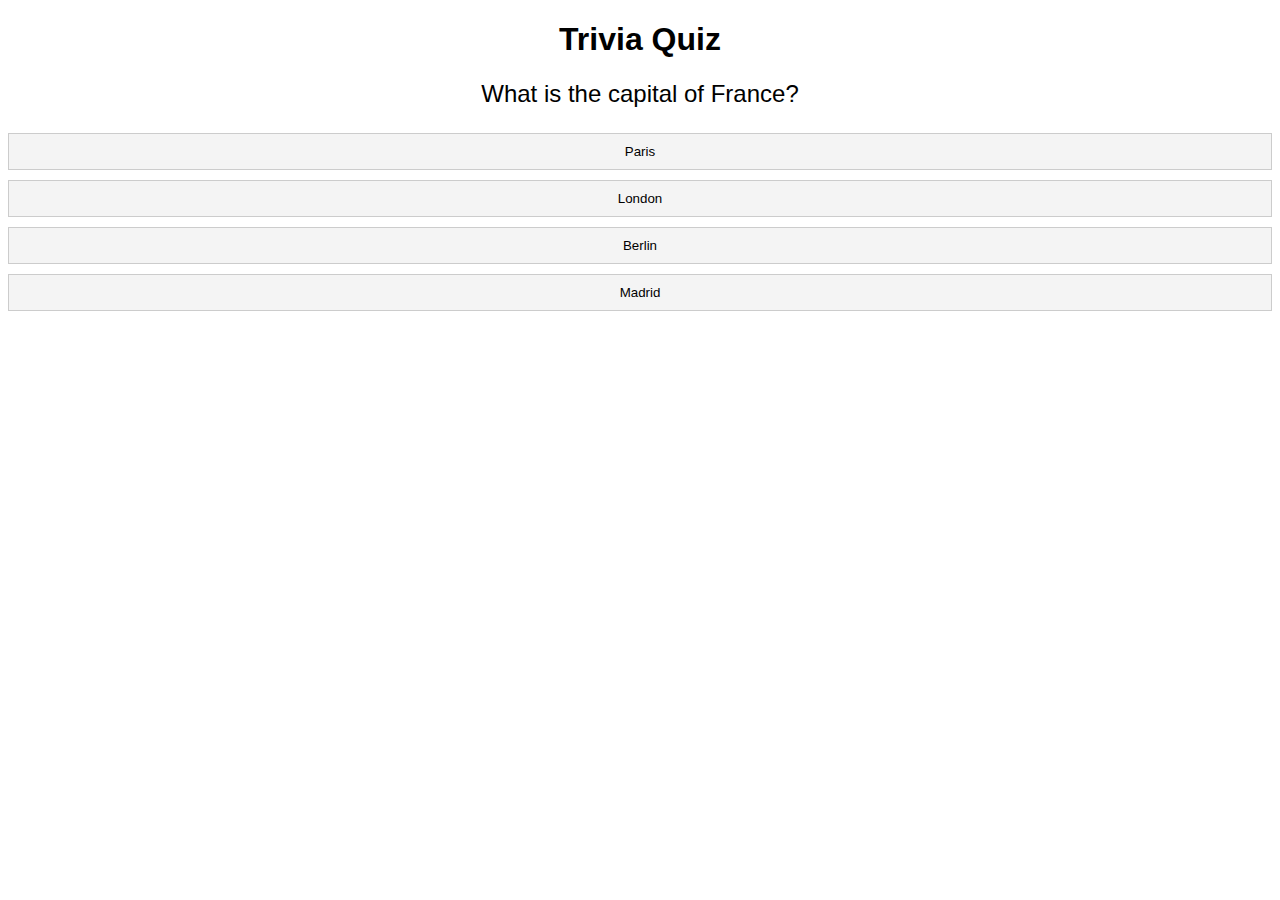
<file: Nissi-Autotasker/templates/TriviaQuiz-G4.html>
<!DOCTYPE html>
<html lang="en">
<head>
<meta charset="UTF-8">
<meta name="viewport" content="width=device-width, initial-scale=1.0">
<title>Trivia Quiz</title>
<style>
  body { font-family: Arial, sans-serif; text-align: center; }
  .question { font-size: 24px; margin: 20px 0; }
  .answers { display: flex; flex-direction: column; }
  .answer { background: #f4f4f4; padding: 10px; margin: 5px 0; cursor: pointer; border: 1px solid #ccc; }
  .answer:hover { background: #ddd; }
  .score { font-size: 20px; margin-top: 20px; }
</style>
</head>
<body>
<h1>Trivia Quiz</h1>
<div class="question"></div>
<div class="answers"></div>
<div class="score"></div>
<script>
  const quizData = [
    {
      question: "What is the capital of France?",
      answers: ["Paris", "London", "Berlin", "Madrid"],
      correct: "Paris"
    },
    {
      question: "Which planet is known as the Red Planet?",
      answers: ["Earth", "Mars", "Jupiter", "Saturn"],
      correct: "Mars"
    },
    {
      question: "What is the largest ocean on Earth?",
      answers: ["Atlantic", "Indian", "Arctic", "Pacific"],
      correct: "Pacific"
    }
  ];

  let currentQuestionIndex = 0;
  let score = 0;

  const questionElement = document.querySelector('.question');
  const answersElement = document.querySelector('.answers');
  const scoreElement = document.querySelector('.score');

  function showQuestion() {
    const currentQuestion = quizData[currentQuestionIndex];
    questionElement.textContent = currentQuestion.question;
    answersElement.innerHTML = '';
    currentQuestion.answers.forEach(answer => {
      const button = document.createElement('button');
      button.textContent = answer;
      button.classList.add('answer');
      button.addEventListener('click', () => checkAnswer(answer));
      answersElement.appendChild(button);
    });
  }

  function checkAnswer(selectedAnswer) {
    const currentQuestion = quizData[currentQuestionIndex];
    if (selectedAnswer === currentQuestion.correct) {
      score++;
    }
    currentQuestionIndex++;
    if (currentQuestionIndex < quizData.length) {
      showQuestion();
    } else {
      showScore();
    }
  }

  function showScore() {
    questionElement.textContent = 'Quiz Over!';
    answersElement.innerHTML = '';
    scoreElement.textContent = `Your score is ${score} out of ${quizData.length}`;
  }

  showQuestion();
</script>
</body>
</html>
</file>
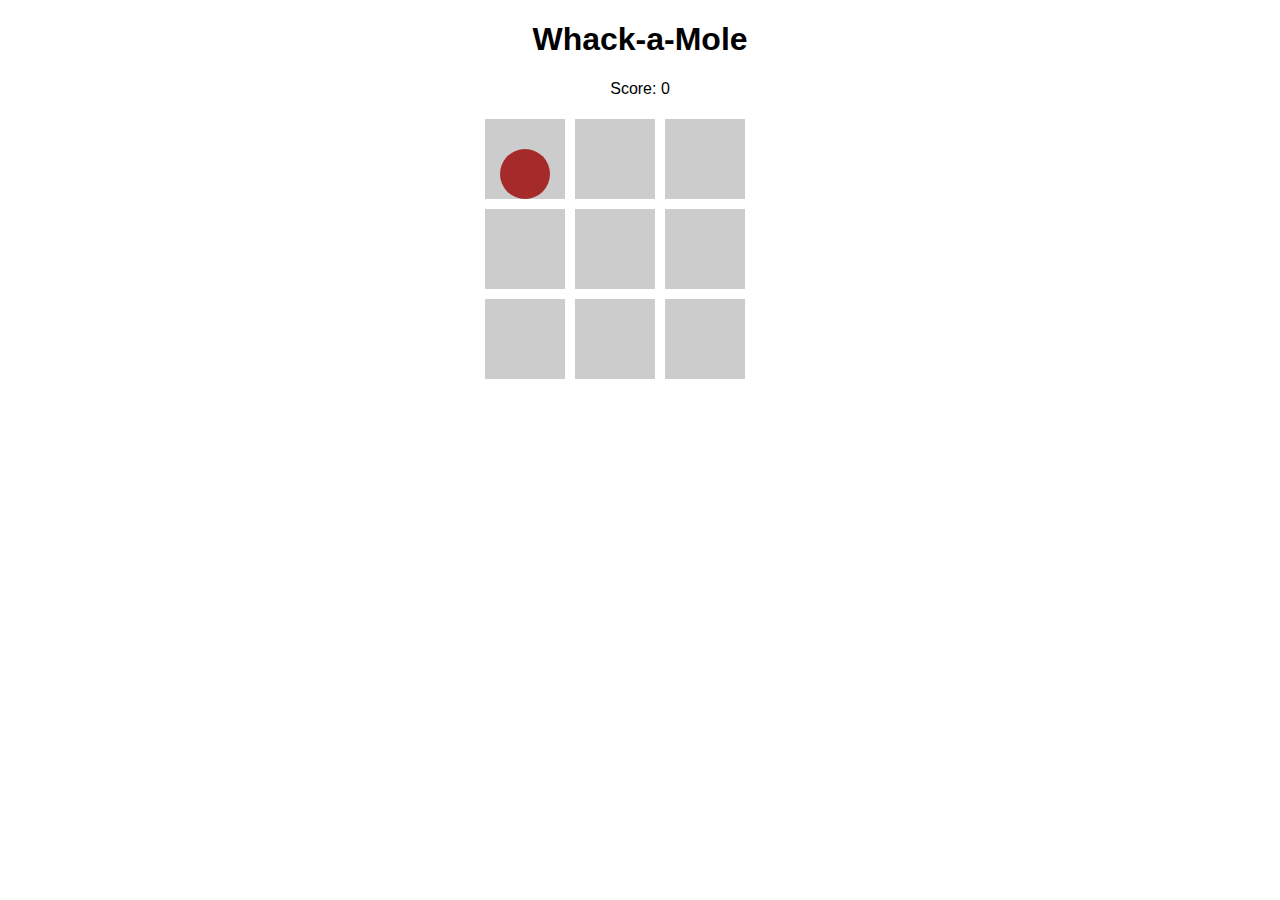
<file: Nissi-Autotasker/templates/w1.html>
<!DOCTYPE html>
<html lang="en">
<head>
<meta charset="UTF-8">
<meta name="viewport" content="width=device-width, initial-scale=1.0">
<title>Whack-a-Mole</title>
<style>
  body { font-family: Arial, sans-serif; text-align: center; }
  .grid { display: flex; flex-wrap: wrap; width: 320px; margin: 0 auto; }
  .hole { width: 80px; height: 80px; margin: 5px; background: #ccc; display: flex; justify-content: center; align-items: center; cursor: pointer; position: relative; }
  .mole { width: 50px; height: 50px; background: brown; border-radius: 50%; position: absolute; bottom: 0; }
  .hidden { display: none; }
</style>
</head>
<body>
<h1>Whack-a-Mole</h1>
<p>Score: <span id="score">0</span></p>
<div class="grid"></div>
<script>
  const grid = document.querySelector('.grid');
  const scoreDisplay = document.getElementById('score');
  let score = 0;

  function createGrid() {
    for (let i = 0; i < 9; i++) {
      const hole = document.createElement('div');
      hole.classList.add('hole');
      const mole = document.createElement('div');
      mole.classList.add('mole', 'hidden');
      mole.addEventListener('click', () => {
        score++;
        scoreDisplay.textContent = score;
        mole.classList.add('hidden');
      });
      hole.appendChild(mole);
      grid.appendChild(hole);
    }
  }

  function randomHole() {
    const holes = document.querySelectorAll('.hole');
    return holes[Math.floor(Math.random() * holes.length)];
  }

  function showMole() {
    const mole = randomHole().querySelector('.mole');
    mole.classList.remove('hidden');
    setTimeout(() => {
      mole.classList.add('hidden');
      showMole();
    }, 1000);
  }

  createGrid();
  showMole();
</script>
</body>
</html>
</file>
